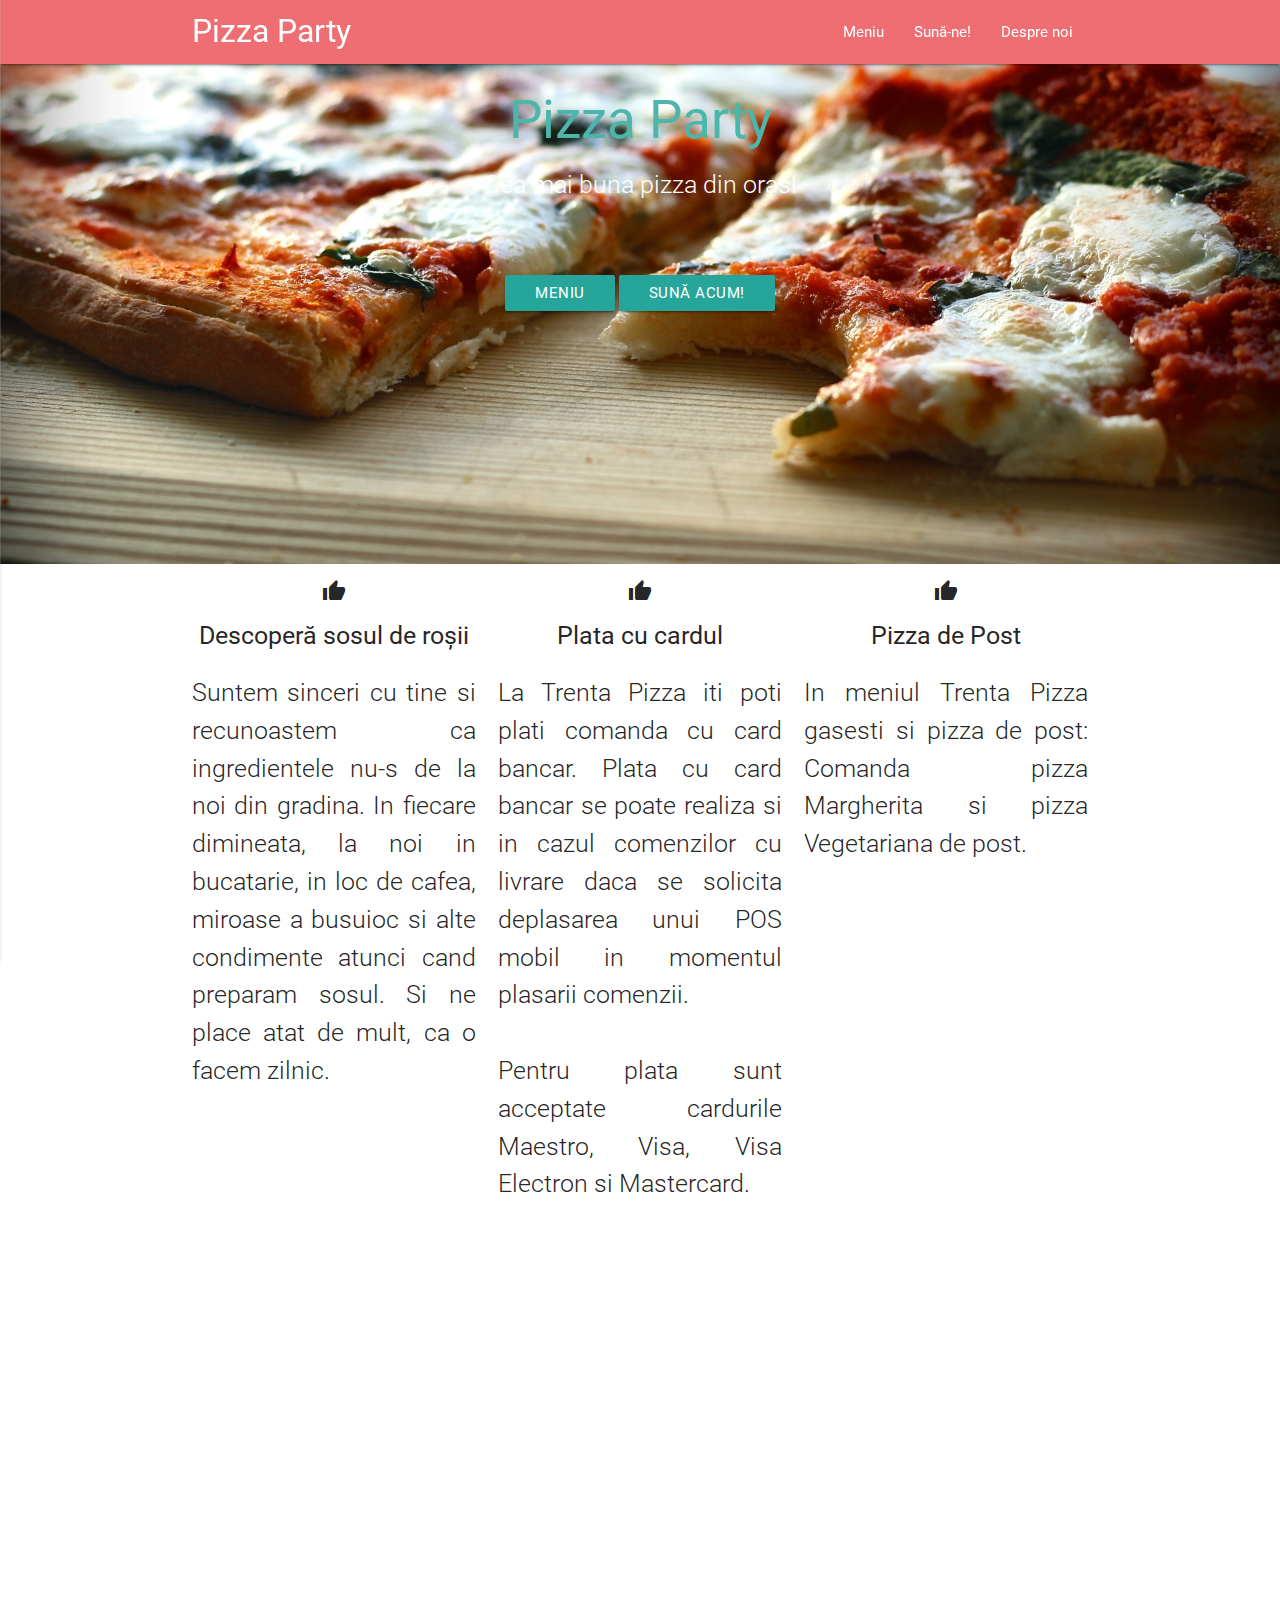
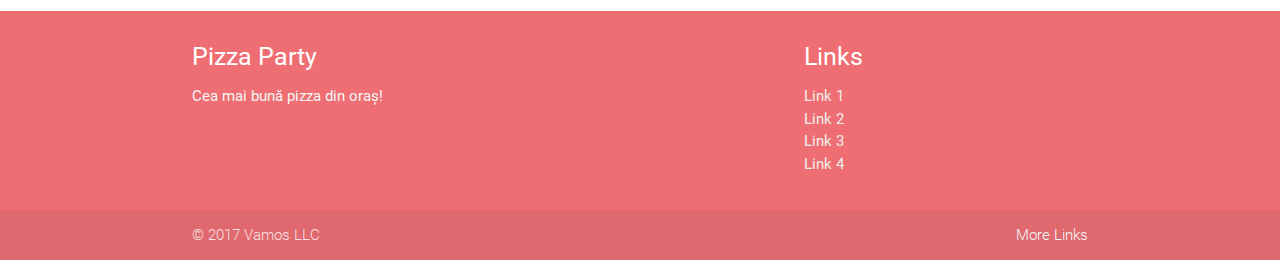
<file: index.html>
<!DOCTYPE html>
<html>

<head>
    <meta charset="utf-8">
    <link href="http://fonts.googleapis.com/icon?family=Material+Icons" rel="stylesheet">
    <link rel="stylesheet" href="css/materialize.min.css">
    <link rel="stylesheet" href="css/master.css">
    <meta name="viewport" content="width=device-width, initial-scale=1.0" />
    <meta name="google-site-verification" content="Iq_jjdVdaHwx-T96byO4Q35asSB0lbD1v5Gc-hfFPSU" />
    <title>Pizza Party</title>
</head>

<body>
    <div class="navbar-fixed" id="daniel">
        <div class="nav-wrapper">
            <nav class="">
                <div class="container">
                    <a href="#!" class="brand-logo">Pizza Party</a>
                    <a href="#" data-activates="mobile-demo" class="button-collapse"><i class="material-icons">menu</i></a>
                    <ul class="right hide-on-med-and-down">
                        <li><a href="sass.html">Meniu</a></li>
                        <li><a href="badges.html">Sună-ne!</a></li>
                        <li><a href="mobile.html">Despre noi</a></li>
                    </ul>
                </div>
                <ul class="side-nav" id="mobile-demo">
                  <br><br>
                  <li><a href="sass.html">Meniu</a></li>
                  <li><a href="badges.html">Sună-ne!</a></li>
                  <li><a href="mobile.html">Despre noi</a></li>
                </ul>
        </div>
        </nav>
    </div>


  <!-- <div class="parallax-container">
    <div class="parallax"><img src="images/parallax1.jpg"></div>
  </div>
  <div class="section white">
    <div class="row container">
      <h2 class="header">Parallax</h2>
      <p class="grey-text text-darken-3 lighten-3">Parallax is an effect where the background content or image in this case, is moved at a different speed than the foreground content while scrolling.</p>
    </div>
  </div>
  <div class="parallax-container">
    <div class="parallax"><img src="images/parallax2.jpg"></div>
  </div> -->

<div class="parallax-container white-text" id="frontImage">
<div class="center">
  <h2 class="header center teal-text text-lighten-2">Pizza Party</h2>
  <h5 class="header col s12 light">Cea mai buna pizza din oras!</h5>

  <br><br><br>
<button type="button" name="button" class="btn">Meniu</button>
<button type="button" name="button" class="btn">Sună acum!</button>

</div>
</div>


    <!-- div cu avantaje -->
    <!-- pizza de post
    plata cu cardul
    sosul de rosii -->
    <!-- div cu unde ne gasesti -->

    <!-- orarul -->
    <div class="container">
        <div class="section">
            <div class="row">
                <div class="col s12 m4">
                    <div class="center">
                        <i class="material-icons">thumb_up</i>
                    </div>
                    <h5 class="center">Descoperă sosul de roșii</h5>
                    <p class="flow-text light">Suntem sinceri cu tine si recunoastem ca ingredientele nu-s de la noi din gradina. In fiecare dimineata, la noi in bucatarie, in loc de cafea, miroase a busuioc si alte condimente atunci cand preparam sosul. Si ne place atat de mult, ca o facem zilnic.</p>
                </div>
                <div class="col s12 m4">
                    <div class="center">
                        <i class="material-icons">thumb_up</i>
                    </div>
                    <h5 class="center">Plata cu cardul</h5>
                    <p class="flow-text light">La Trenta Pizza iti poti plati comanda cu card bancar. Plata cu card bancar se poate realiza si in cazul comenzilor cu livrare daca se solicita deplasarea unui POS mobil in momentul plasarii comenzii.
                        <br>
                        <br>Pentru plata sunt acceptate cardurile Maestro, Visa, Visa Electron si Mastercard. </p>
                </div>
                <div class="col s12 m4">
                    <div class="center">
                        <i class="material-icons">thumb_up</i>
                    </div>
                    <h5 class="center">Pizza de Post </h5>
                    <p class="flow-text light">In meniul Trenta Pizza gasesti si pizza de post: Comanda pizza Margherita si pizza Vegetariana de post. </p>
                </div>

            </div>
        </div>
        <div class="center">
            <div class="row">
                <div class="col s12 m6">
                    <div class="google-maps">
                        <iframe src="https://www.google.com/maps/embed?pb=!1m14!1m8!1m3!1d11072.360357608562!2d23.5609183!3d46.0692448!3m2!1i1024!2i768!4f13.1!3m3!1m2!1s0x0%3A0xd71dfb089d859bc3!2sPizza+Party!5e0!3m2!1sen!2sro!4v1497768733382" width="600" height="450" frameborder="0" style="border:0" allowfullscreen></iframe>
                    </div>
                </div>
            </div>
        </div>
    </div>

    <footer class="page-footer">
        <div class="container">
            <div class="row">
                <div class="col l6 s12">
                    <h5 class="white-text">Pizza Party</h5>
                    <p class="grey-text text-lighten-4">Cea mai bună pizza din oraș!</p>
                </div>
                <div class="col l4 offset-l2 s12">
                    <h5 class="white-text">Links</h5>
                    <ul>
                        <li><a class="grey-text text-lighten-3" href="#!">Link 1</a></li>
                        <li><a class="grey-text text-lighten-3" href="#!">Link 2</a></li>
                        <li><a class="grey-text text-lighten-3" href="#!">Link 3</a></li>
                        <li><a class="grey-text text-lighten-3" href="#!">Link 4</a></li>
                    </ul>
                </div>
            </div>
        </div>
        <div class="footer-copyright">
            <div class="container">
                © 2017 Vamos LLC
                <a class="grey-text text-lighten-4 right" href="#!">More Links</a>
            </div>
        </div>
    </footer>
    <script type="text/javascript" src="js/jquery-3.2.1.min.js"></script>
    <script type="text/javascript" src="js/materialize.min.js"></script>
    <script type="text/javascript" src="js/init.js">
    </script>
    <script>
  (function(i,s,o,g,r,a,m){i['GoogleAnalyticsObject']=r;i[r]=i[r]||function(){
  (i[r].q=i[r].q||[]).push(arguments)},i[r].l=1*new Date();a=s.createElement(o),
  m=s.getElementsByTagName(o)[0];a.async=1;a.src=g;m.parentNode.insertBefore(a,m)
  })(window,document,'script','https://www.google-analytics.com/analytics.js','ga');

  ga('create', 'UA-101589130-1', 'auto');
  ga('send', 'pageview');

</script>
</body>

</html>
</file>
<file: css/master.css>
body {
   display: flex;
   min-height: 100vh;
   flex-direction: column;
 }

 main {
   flex: 1 0 auto;
 }

.side-nav {
  width: 70%;
}
.navbar-fixed {
      z-index:998;
    }

 .google-maps {
        position: relative;
        padding-bottom: 75%; // This is the aspect ratio
        height: 0;
        overflow: hidden;
    }
    .google-maps iframe {
        position: absolute;
        top: 0;
        left: 0;
        width: 100% !important;
        height: 100% !important;
    }

    .flow-text {
      text-align: justify;
    }


#frontImage {
  /*height: 20rem;*/
  background-image: url(../assets/pizza-background.jpeg);
  background-size: cover;
  background-position: center;
}
</file>
